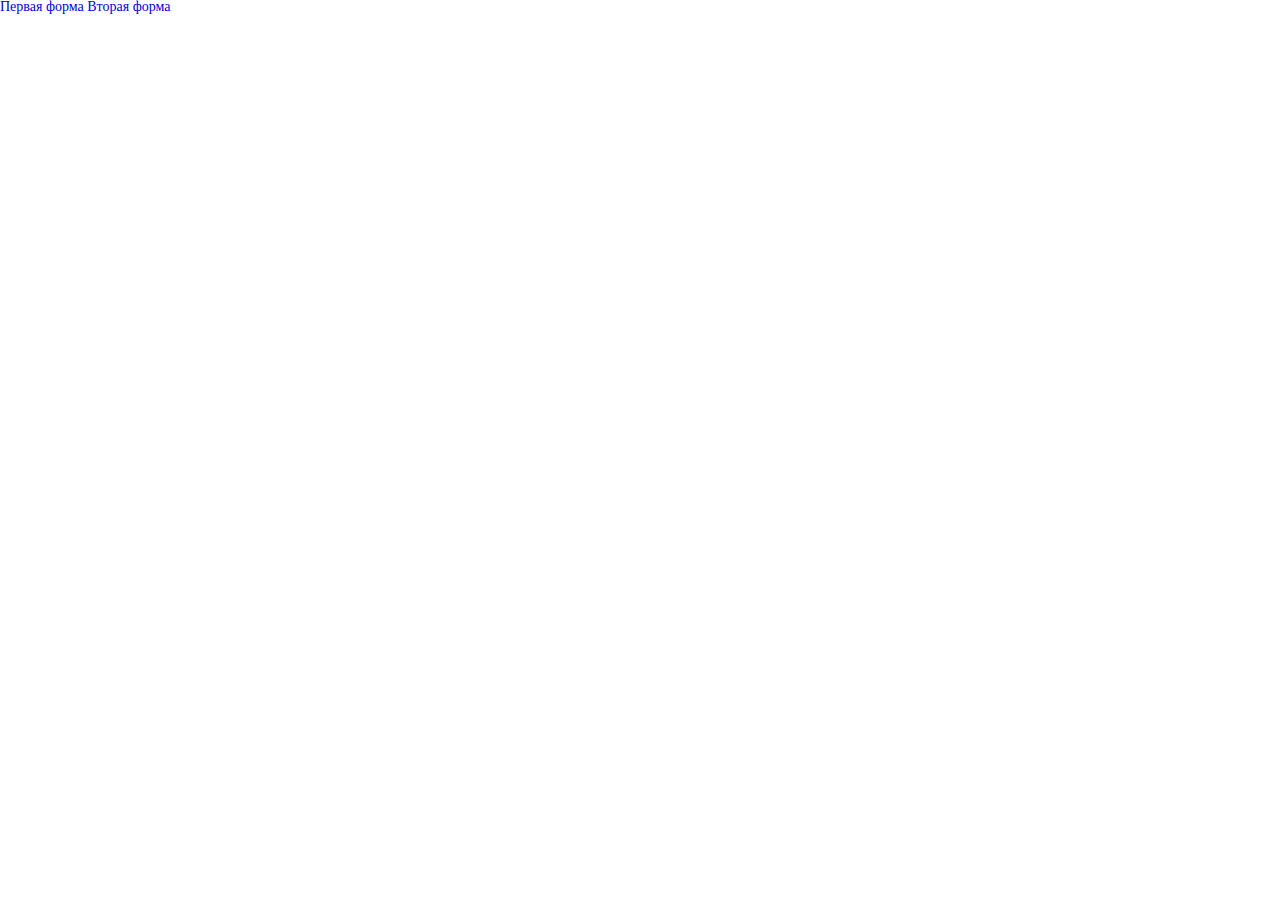
<file: index.html>
<!DOCTYPE html>
<html lang="ru">
<head>
    <meta charset="UTF-8">
    <meta http-equiv="X-UA-Compatible" content="IE=edge">
    <meta name="viewport" content="width=device-width, initial-scale=1.0">
    <link rel="stylesheet" href="assets/css/style.css">
    
    <title>Lesson_forms</title>
</head>
<body>
    <a href="./first.html" class="forms__links">Первая форма</a>
    <a href="./second.html" class="forms__links">Вторая форма</a>
</body>
</html>
</file>
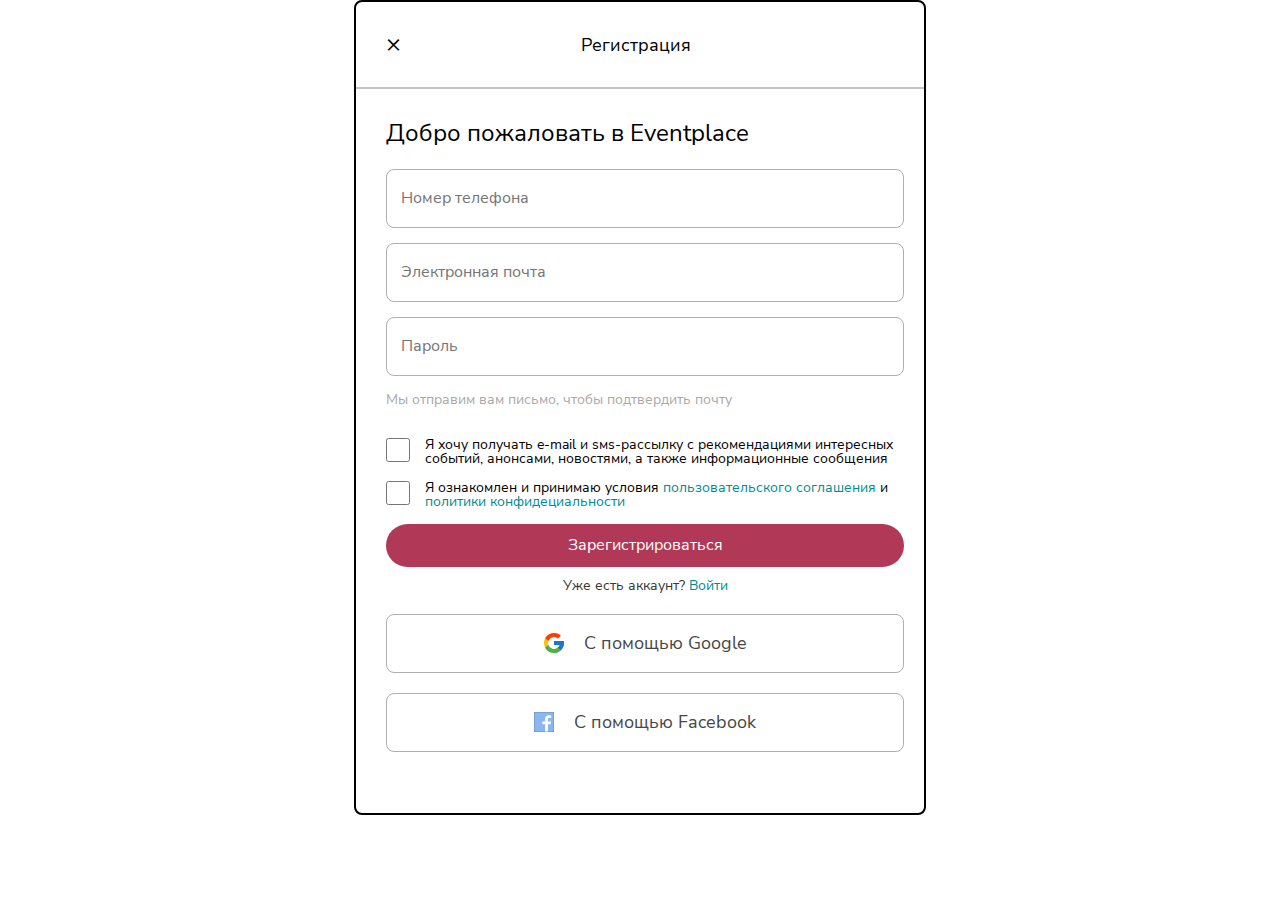
<file: first.html>
<!DOCTYPE html>
<html lang="ru">
<head>
    <meta charset="UTF-8">
    <meta http-equiv="X-UA-Compatible" content="IE=edge">
    <meta name="viewport" content="width=device-width, initial-scale=1.0">
    <link rel="stylesheet" href="assets/css/style.css">
    <title>Registration_test</title>
</head>
<body>
    
    <form class="registration">
        <div class="registration__header">
            <p class="registration__subtitle">
                Регистрация
            </p>
        </div>
        <div class="registration__form">
            <h1 class="registration__form__title">
                Добро пожаловать в Eventplace
            </h1>
            <input type="text" class="registration__form__input" placeholder="Номер телефона" required>
            <input type="text" class="registration__form__input" placeholder="Электронная почта" required>
            <input type="text" class="registration__form__input" placeholder="Пароль" required>
            <p class="registration__form__undertext">Мы отправим вам письмо, чтобы подтвердить почту</p>
            <div class="registration__form__agree">
                <input type="checkbox" class="registration__form__check" id="check1">
                <label for="check1">Я хочу получать e-mail и sмs-рассылку с рекомендациями интересных событий, анонсами, новостями, а также информационные сообщения</label>
            </div>
            <div class="registration__form__agree">
                <input type="checkbox" class="registration__form__check" id="check2">
                <label for="check2">Я ознакомлен и принимаю условия <span>пользовательского соглашения</span> и <span>политики конфидециальности</span></label>
            </div>
            <button class="registration__form__btn" type="submit">Зарегистрироваться</button>
            <p class="registration__form__enter">Уже есть аккаунт? <span>Войти</span></p>
            <button class="registration__form__button google">С помощью Google</button>
            <button class="registration__form__button facebook">С помощью Facebook</button>
        </div>
    </form>

</body>
</html>
</file>
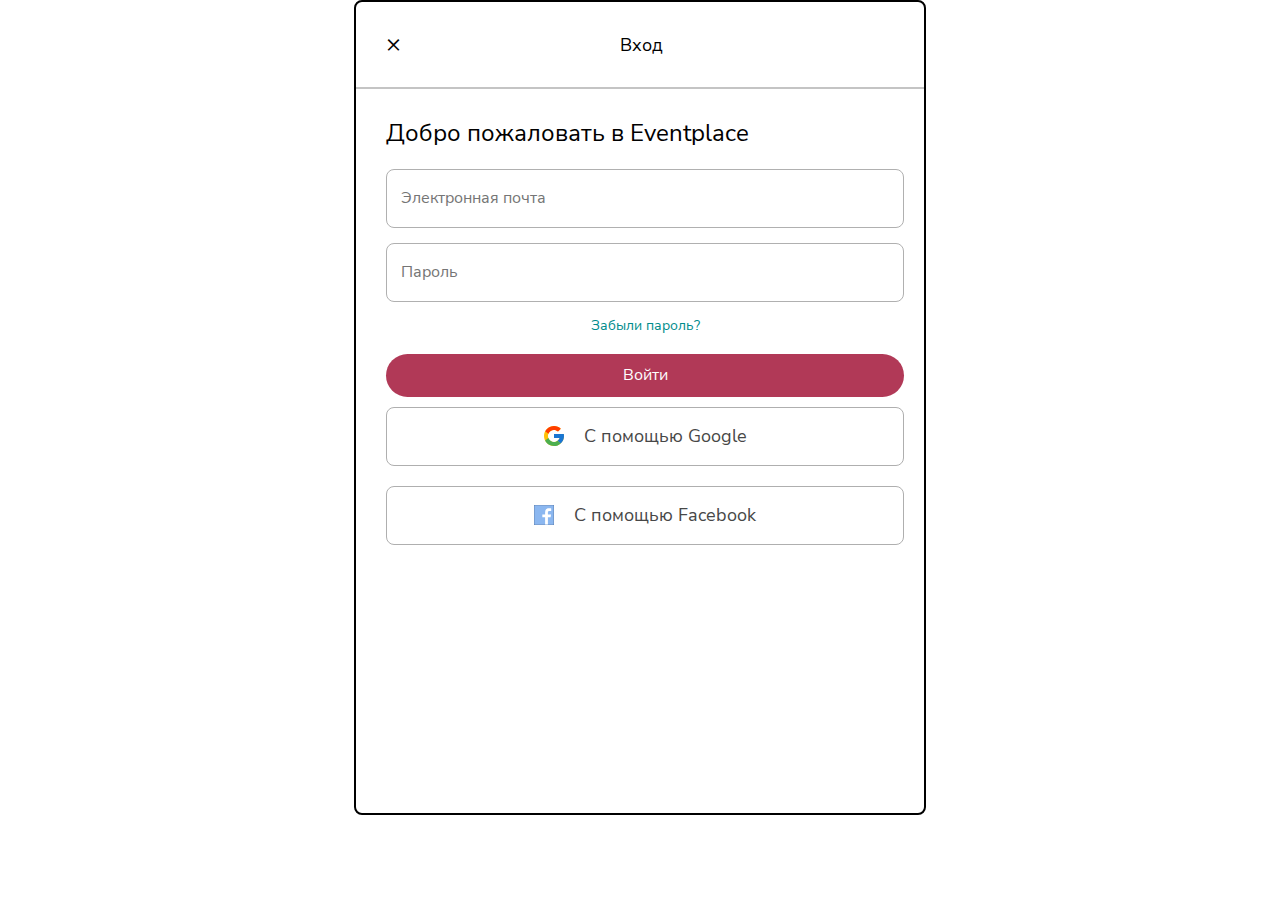
<file: second.html>
<!DOCTYPE html>
<html lang="ru">
<head>
    <meta charset="UTF-8">
    <meta http-equiv="X-UA-Compatible" content="IE=edge">
    <meta name="viewport" content="width=device-width, initial-scale=1.0">
    <link rel="stylesheet" href="assets/css/style.css">
    <title>Second</title>
</head>
<body>
    <form class="registration">
        <div class="registration__header">
            <p class="registration__subtitle second">
                Вход
            </p>
        </div>
        <div class="registration__form">
            <h1 class="registration__form__title">
                Добро пожаловать в Eventplace
            </h1>
            <input type="text" class="registration__form__input" placeholder="Электронная почта" required>
            <input type="text" class="registration__form__input" placeholder="Пароль" required>
            <p class="registration__form__enter"><span>Забыли пароль?</span></p>
            <button class="registration__form__btn" type="submit">Войти</button>
            <button class="registration__form__button google">С помощью Google</button>
            <button class="registration__form__button facebook">С помощью Facebook</button>
        </div>
    </form>
</body>
</html>
</file>
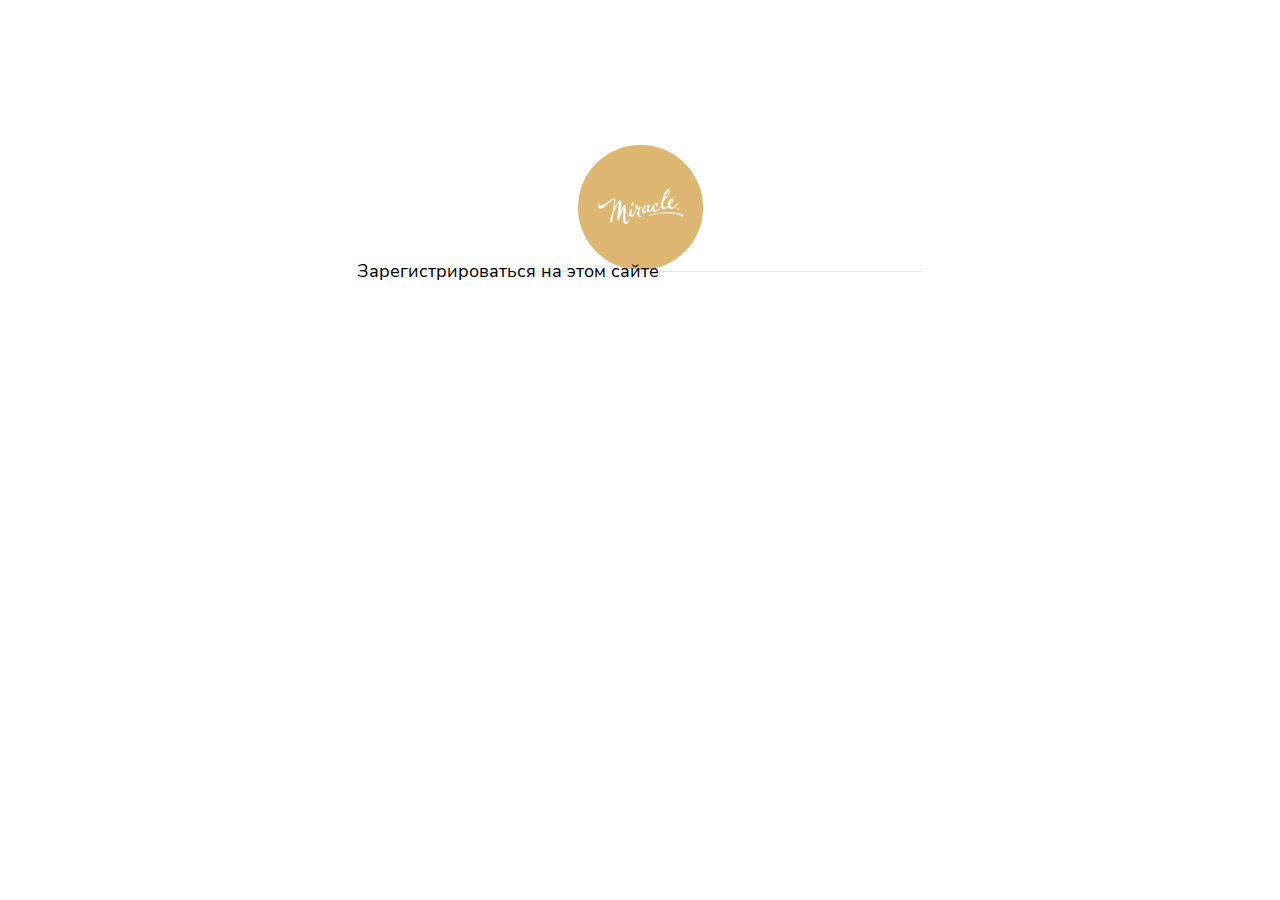
<file: third.html>
<!DOCTYPE html>
<html lang="ru">
<head>
    <meta charset="UTF-8">
    <meta http-equiv="X-UA-Compatible" content="IE=edge">
    <meta name="viewport" content="width=device-width, initial-scale=1.0">
    <link rel="stylesheet" href="assets/css/style.css">
    <link rel="preconnect" href="https://fonts.googleapis.com">
<link rel="preconnect" href="https://fonts.gstatic.com" crossorigin>
<link href="https://fonts.googleapis.com/css2?family=Nunito+Sans&display=swap" rel="stylesheet">
    <title>Third</title>
</head>
<body>
    <form class="registration third">
        <div class="header__logo">
            <img src="assets/img/logo_login.jpg" alt="logo__login">
        </div>
        <div class="registration__bg">
        <div class="registration__text">Зарегистрироваться на этом сайте</div>
        </div>
    </form>
</body>
</html>
</file>
<file: assets/css/style.css>
*{
    margin: 0;
    padding: 0;
    border:0;
}

*,*::before,*after{
    -moz-box-sizing: border-box;
    -webkit-box-sizing: border-box;
    box-sizing:border-box;
}

:focus, :active{outline: none;}
a:focus, a:active{outline: none;}

nav,footer,header{
    display: block;
}

html,body{
    height: 100%;
    width: 100%;
    font-size: 100%;
    line-height: 1;
    font-size: 14px;
    -ms-text-size-adjust: 100%;
    -moz-text-size-adjust: 100%;
    -webkit-text-size-adjust: 100%;
}

input,button,textarea{
    font-family: inherit;
}

input::-ms-clear{display: none;}
button{cursor:pointer}
button::-moz-focus-inner{padding: 0;border: 0;}
a,a:visited{text-decoration: none;}
a:hover{text-decoration: none;}
ul li{list-style: none;}
img{vertical-align: top;}

/* --- Обнуляющий стиль --- */


/* Form_1 */

@font-face {
    font-family: 'Rubik';
    src: url('../fonts/Rubik-Regular.ttf');
    src: url('../fonts/Rubik-Medium.ttf');
    src: url('../fonts/NunitoSans-Regular.ttf')
}

.registration{
    font-family: 'Rubik';
    width: 568px;
    height: 811px;
    border-radius: 8px;
    border: 2px solid #000;
    margin: 0 auto;
}

.registration__header{
    display: flex;
    align-items: center;
    border-bottom: 2px solid #C4C4C4;
    display: flex;
    align-items: center;
    padding:30px;       
}

.registration__subtitle{
    font-style: normal;
    font-weight: 500;
    font-size: 18px;
    display: flex;
    align-items: center;
    justify-content: center;
}

.registration__subtitle::before{
    content: '\00D7';
    font-size: 25px;
    display: block;
    margin: 0px 180px 0px 0px;
}

.registration__form{
    padding: 30px 20px 45px 30px;
    display: flex;
    flex-direction: column;
}

.registration__form__title{
    font-style: normal;
    font-weight: 500;
    font-size: 24px;
    line-height: 28px;
    margin-bottom: 22px;
}

.registration__form__input{
    font-style: normal;
    font-weight: 400;
    font-size: 16px;
    line-height: 19px;
    color: #363636;
    border: 1px solid #B0B0B0;
    border-radius: 8px;
    padding: 19px 14px;
    margin-bottom: 15px;
}

.registration__form__undertext{
    font-style: normal;
    font-weight: 400;
    font-size: 14px;
    line-height: 17px;
    color: #a9a9a9;
    margin-bottom: 30px;
}

.registration__form__agree{
    display: flex;
    margin-bottom: 15px;
}

.registration__form__check{
    flex: 0 0 24px;
    background: #FFF;
    height: 24px;
    margin-right: 15px;
    border: 1px solid #C4C4C4;
    border-radius: 3px;
}

.label{
    font-style: normal;
    font-weight: 400;
    font-size: 14px;
    line-height: 17px;
    color: #363636;
}

label span, .registration__form__enter span{
    color: #008C8C;
}

.registration__form__btn{
    font-style: normal;
    font-weight: 500;
    font-size: 16px;
    line-height: 19px;
    text-align: center;
    color: #FFFFFF;
    background: #B13957;
    border-radius: 30px;
    padding: 12px 0px;
    margin-bottom: 10px;
}

.registration__form__enter{
    align-self:center;
    font-style: normal;
    font-weight: 400;
    font-size: 14px;
    line-height: 17px;
    color: #363636;
    margin-bottom: 20px;
}

.registration__form__button{
    font-style: normal;
    font-weight: 500;
    font-size: 18px;
    line-height: 21px;
    color: #474747;
    border: 1px solid #afafaf;
    background-color: #fff;
    border-radius: 8px;
    padding: 18px 0px;
    margin-bottom: 20px;
    display: flex;
    justify-content: center;
}

.google::before{
    content: '';
    background: url('../img/google.svg');
    display: block;
    width: 20px;
    height: 20px;
    margin-right: 20px;
}


.facebook::before{
    content: '';
    background: url('../img/facebook.svg');
    display: block;
    width: 20px;
    height: 20px;
    margin-right: 20px;
}

/* Second */

.second::before{
    margin-right: 219px;
}

/* Third */

.third{
    border: 0;
}

.header__logo{
    padding-top: 145px;
    width: 125px;
    height: 125px;
    margin: 0 auto;
}

.registration__bg{
    border: 1px solid #fff;
    border-radius: 5px;
    background-color: #F1E8D9;
}

.registration__text{
    font-style: normal;
    font-weight: 300;
    font-size: 18px;
    line-height: 4.5%;
    display: flex;
    align-items: center;
    
}
</file>
